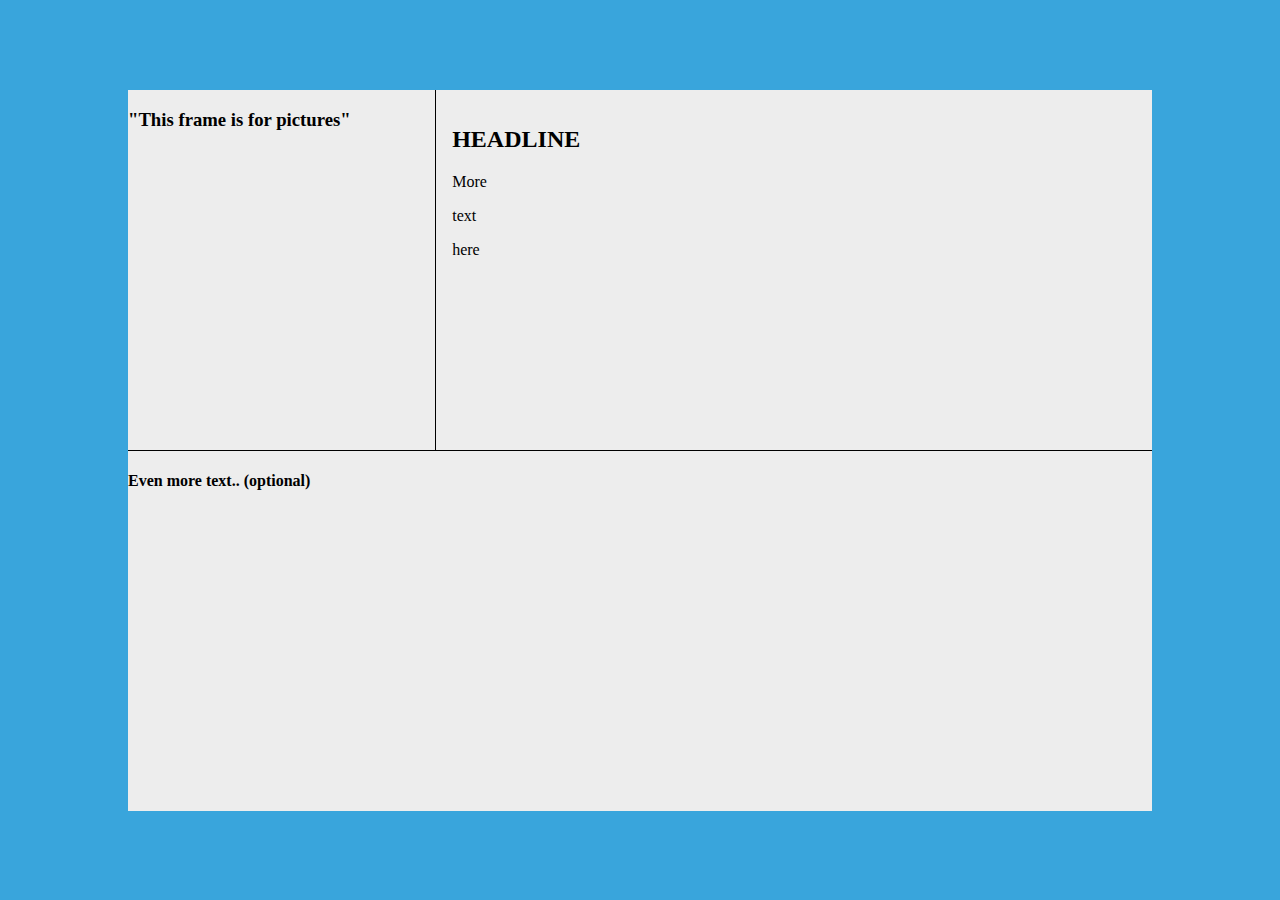
<file: docs/card.html>
<!DOCTYPE html>
<html lang="en">
<head>
    <meta charset="UTF-8">
    <meta name="viewport" content="width=device-width, initial-scale=1.0">
    <meta http-equiv="X-UA-Compatible" content="ie=edge">
    <link rel="stylesheet" href="../css/card.css">
    <link rel="stylesheet" href="../css/flex.css">
    <link rel="stylesheet" href="../css/colors.css">
    <title>Cards</title>
</head>
<body class="body">
    <!--view, overflow-->
    <div class="viewport
                overflow-hidden">
        <!--outer grid-->
        <div class="grid-card-layout
                    primary-light-bg">
                <!--inner grid-->
                <div class="grid-inside-ver2"
                     style="background-color: white">
                        <!--grid split-->
                            <div class="flex-direction-row
                                        height100
                                        secondary-light-bg">
                                        <!--frame, top-left-->
                                        <div class="height100
                                                    width30
                                                    flex-align-self-stretch
                                                    border-solid-right">
                                                    <h3>"This frame is for pictures"</h3>
                                        </div>
                                                    <!--frame, top-right-->                                      
                                                    <div class="pad-text"><h2>HEADLINE</h2>
                                                    <p> More</p>
                                                    <p> text</p>
                                                    <p> here</p>
                                                    </div>  
                            </div>
                            <!--frame, bottom-->
                            <div class="flex-direction-row
                                        height100
                                        border-solid-top
                                        secondary-light-bg">
                                        <h4>Even more text.. (optional)</h4>                                
                            </div>
                </div>
        </div>
    </div>
    
</body>
</html>
</file>
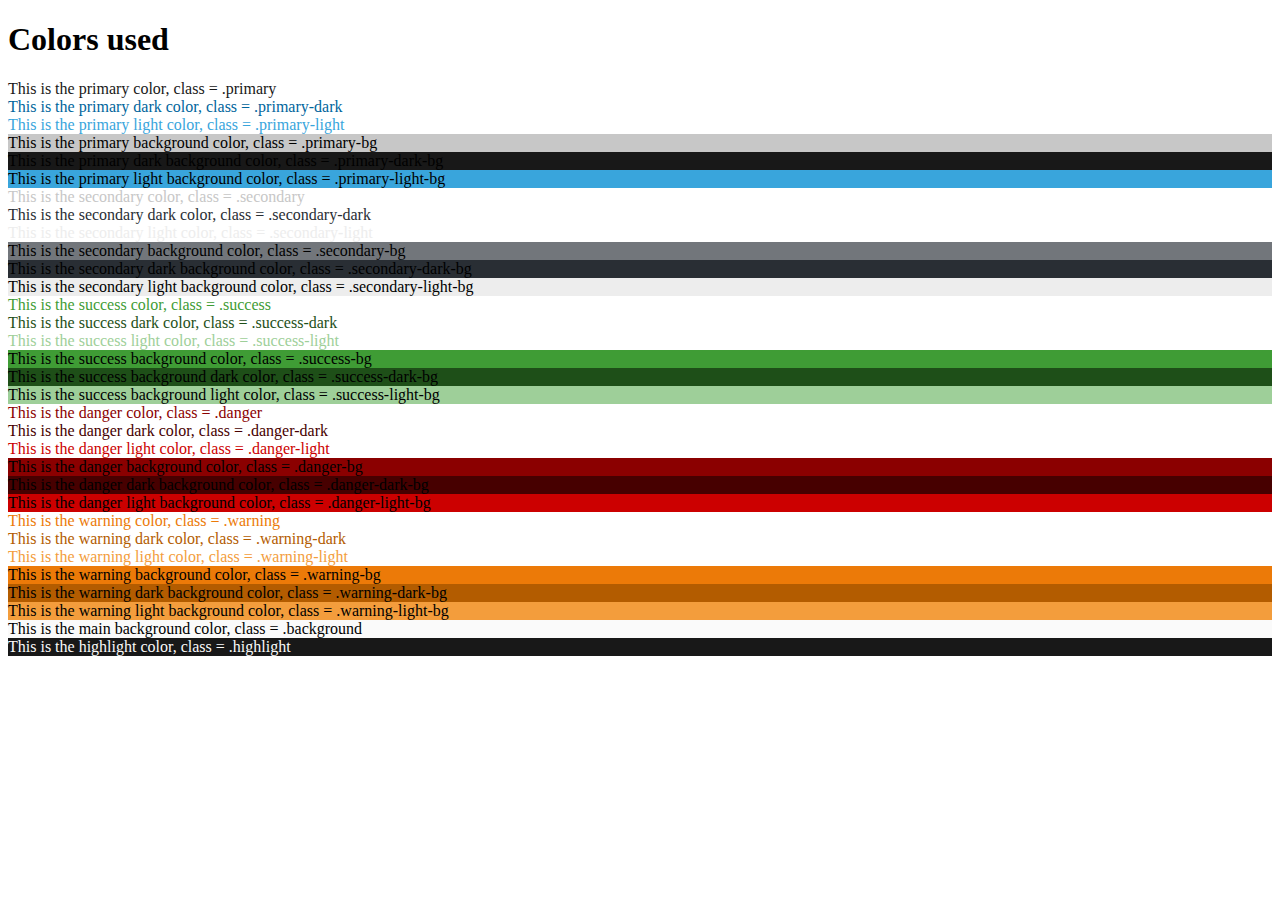
<file: docs/Colors.html>
<!DOCTYPE html>
<html lang="en" dir="ltr">
<link rel="stylesheet" type="text/css" href="../css/colors.css">

<head>
	<meta charset="utf-8">
	<title>Colors</title>
</head>

<body>
	<h1>Colors used</h1>
	<div class="primary"> This is the primary color, class = .primary
	</div>
	<div class="primary-dark">This is the primary dark color, class = .primary-dark
	</div>
	<div class="primary-light">This is the primary light color, class = .primary-light
	</div>
	<div class="primary-bg"> This is the primary background color, class = .primary-bg
	</div>
	<div class="primary-dark-bg"> This is the primary dark background color, class = .primary-dark-bg
	</div>
	<div class="primary-light-bg">This is the primary light background color, class = .primary-light-bg
	</div>
	<div class="secondary">This is the secondary color, class = .secondary
	</div>
	<div class="secondary-dark">This is the secondary dark color, class = .secondary-dark
	</div>
	<div class="secondary-light">This is the secondary light color, class = .secondary-light
	</div>
	<div class="secondary-bg">This is the secondary background color, class = .secondary-bg
	</div>
	<div class="secondary-dark-bg">This is the secondary dark background color, class = .secondary-dark-bg
	</div>
	<div class="secondary-light-bg">This is the secondary light background color, class = .secondary-light-bg
	</div>
	<div class="success">This is the success color, class = .success
	</div>
	<div class="success-dark">This is the success dark color, class = .success-dark
	</div>
	<div class="success-light">This is the success light color, class = .success-light
	</div>
	<div class="success-bg">This is the success background color, class = .success-bg
	</div>
	<div class="success-dark-bg">This is the success background dark color, class = .success-dark-bg
	</div>
	<div class="success-light-bg">This is the success background light color, class = .success-light-bg
	</div>
	<div class="danger">This is the danger color, class = .danger
	</div>
	<div class="danger-dark">This is the danger dark color, class = .danger-dark
	</div>
	<div class="danger-light">This is the danger light color, class = .danger-light
	</div>
	<div class="danger-bg">This is the danger background color, class = .danger-bg
	</div>
	<div class="danger-dark-bg">This is the danger dark background color, class = .danger-dark-bg
	</div>
	<div class="danger-light-bg">This is the danger light background color, class = .danger-light-bg
	</div>
	<div class="warning">This is the warning color, class = .warning
	</div>
	<div class="warning-dark">This is the warning dark color, class = .warning-dark
	</div>
	<div class="warning-light">This is the warning light color, class = .warning-light
	</div>
	<div class="warning-bg">This is the warning background color, class = .warning-bg
	</div>
	<div class="warning-dark-bg">This is the warning dark background color, class = .warning-dark-bg
	</div>
	<div class="warning-light-bg">This is the warning light background color, class = .warning-light-bg
	</div>
	<div class="background">This is the main background color, class = .background
	</div>
	<div class="highlight primary-dark-bg">This is the highlight color, class = .highlight
	</div>

</body>

</html>
</file>
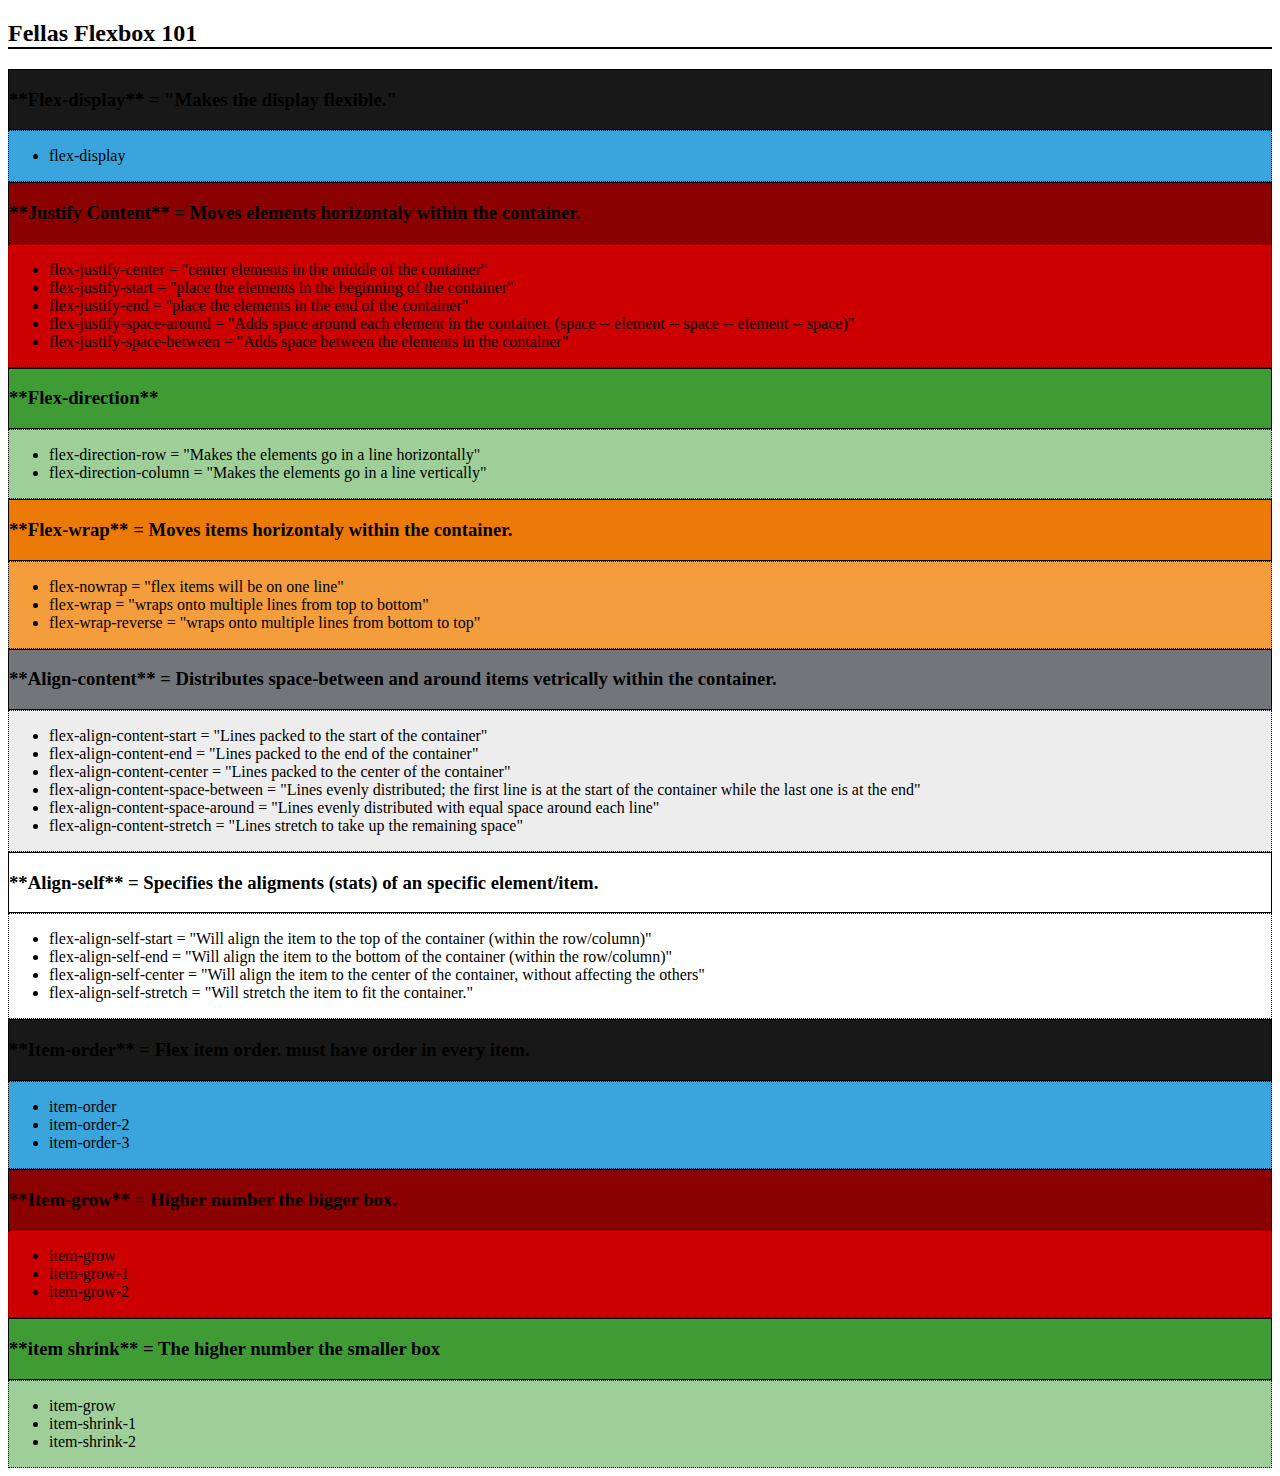
<file: docs/flex.html>
<!DOCTYPE html>
<html lang="en">
<head>
    <meta charset="UTF-8">
    <meta name="viewport" content="width=device-width, initial-scale=1.0">
    <meta http-equiv="X-UA-Compatible" content="ie=edge">
    <link rel="stylesheet" href="../css/flex.css">
    <link rel="stylesheet" href="../css/colors.css">
    <title>Flexbox 101</title>
</head>
<body>
    <!--headline-->
    <div> 
        <h2 style="border-bottom: solid 2px black;">Fellas Flexbox 101 </h2>
    </div>

    <!--flexbox-start-->
    <div class="primary-dark-bg" style="border: solid 1px black;">
        <h3> **Flex-display** = "Makes the display flexible."</h3>
    </div>

    <div class="primary-light-bg" style="border: dotted 1px black;"> 
        <ul>
            <li>flex-display</li>
        </ul>
    </div>

        <!--justify-content-->
        <div class="danger-bg" style="border: solid 1px black;">
        <h3> **Justify Content** = Moves elements horizontaly within the container. </h3>

        </div>

        <div class="danger-light-bg" style="border: dotted 1px black;">
            <ul>
                <li> flex-justify-center = "center elements in the middle of the container" </li>
                <li> flex-justify-start = "place the elements in the beginning of the container" </li>
                <li> flex-justify-end = "place the elements in the end of the container" </li>
                <li> flex-justify-space-around = "Adds space around each element in the container.
                                                (space -- element -- space -- element -- space)" </li>
                <li> flex-justify-space-between = "Adds space between the elements in the container" </li>
            </ul>
        </div>

        <!--flex-direction-->
            <div class="success-bg" style="border: solid 1px black;">
                        <h3> **Flex-direction** </h3>
                       
            </div>
                       
            <div class="success-light-bg" style="border: dotted 1px black;">
                <ul>
                    <li> flex-direction-row = "Makes the elements go in a line horizontally" </li>
                    <li> flex-direction-column = "Makes the elements go in a line vertically" </li>
                </ul>
            </div>

        <!--flex-wrap-->
        <div class="warning-bg" style="border: solid 1px black;">
                <h3> **Flex-wrap** = Moves items horizontaly within the container. </h3>
          
        </div>

        <div class="warning-light-bg" style="border: dotted 1px black;"> 
            <ul>
                <li>flex-nowrap = "flex items will be on one line" </li>
                <li>flex-wrap = "wraps onto multiple lines from top to bottom" </li>
                <li>flex-wrap-reverse = "wraps onto multiple lines from bottom to top" </li>
            </ul>
        </div>

        <!--align-content-->
            <div class="secondary-bg" style="border: solid 1px black;">
                    <h3> **Align-content** = Distributes space-between and around items vetrically within the container. </h3>
                
            </div>
                
            <div class="secondary-light-bg" style="border: dotted 1px black;">
                <ul>
                    <li> flex-align-content-start = "Lines packed to the start of the container" </li>
                    <li> flex-align-content-end = "Lines packed to the end of the container" </li>
                    <li> flex-align-content-center = "Lines packed to the center of the container" </li>
                    <li> flex-align-content-space-between = "Lines evenly distributed; the first line is at the start of the container while the last one is at the end" </li>
                    <li> flex-align-content-space-around = "Lines evenly distributed with equal space around each line" </li>
                    <li> flex-align-content-stretch = "Lines stretch to take up the remaining space" </li>
                </ul>
            </div>

            <!--align-self-->
            <div style="border: solid 1px black;">
                    <h3> **Align-self** = Specifies the aligments (stats) of an specific element/item. </h3>
                
            </div>
                
            <div style="border: dotted 1px black;">
                <ul>
                    <li> flex-align-self-start = "Will align the item to the top of the container (within the row/column)" </li>
                    <li> flex-align-self-end = "Will align the item to the bottom of the container (within the row/column)" </li>
                    <li> flex-align-self-center = "Will align the item to the center of the container, without affecting the others" </li>
                    <li> flex-align-self-stretch = "Will stretch the item to fit the container." </li>
                </ul>
            </div>

        <!--item order-->
        <div class="primary-dark-bg" style="border: solid 1px black;">
                <h3> **Item-order** = Flex item order. must have order in every item. </h3>
          
        </div>

        <div class="primary-light-bg" style="border: dotted 1px black;"> 
            <ul>
                <li> item-order </li>
                <li> item-order-2 </li>
                <li> item-order-3 </li>
            </ul>
        </div>

        <!--item-grow-->
        <div class="danger-bg" style="border: solid 1px black;">
                <h3> **Item-grow** = Higher number the bigger box. </h3>
           
        </div>

        <div class="danger-light-bg" style="border: dotted 1px black;"> 
            <ul>
                <li> item-grow </li>
                <li> item-grow-1 </li>
                <li> item-grow-2 </li>
            </ul>
        </div>

        <!--Item-shrink-->
        <div class="success-bg" style="border: solid 1px black;">
                <h3> **item shrink** = The higher number the smaller box </h3>
                   
        </div>
        
         <div class="success-light-bg" style="border: dotted 1px black;"> 
             <ul>
                <li> item-grow </li>
                <li> item-shrink-1 </li>
                <li> item-shrink-2 </li>
             </ul>
        </div>

</body>
</html>
</file>
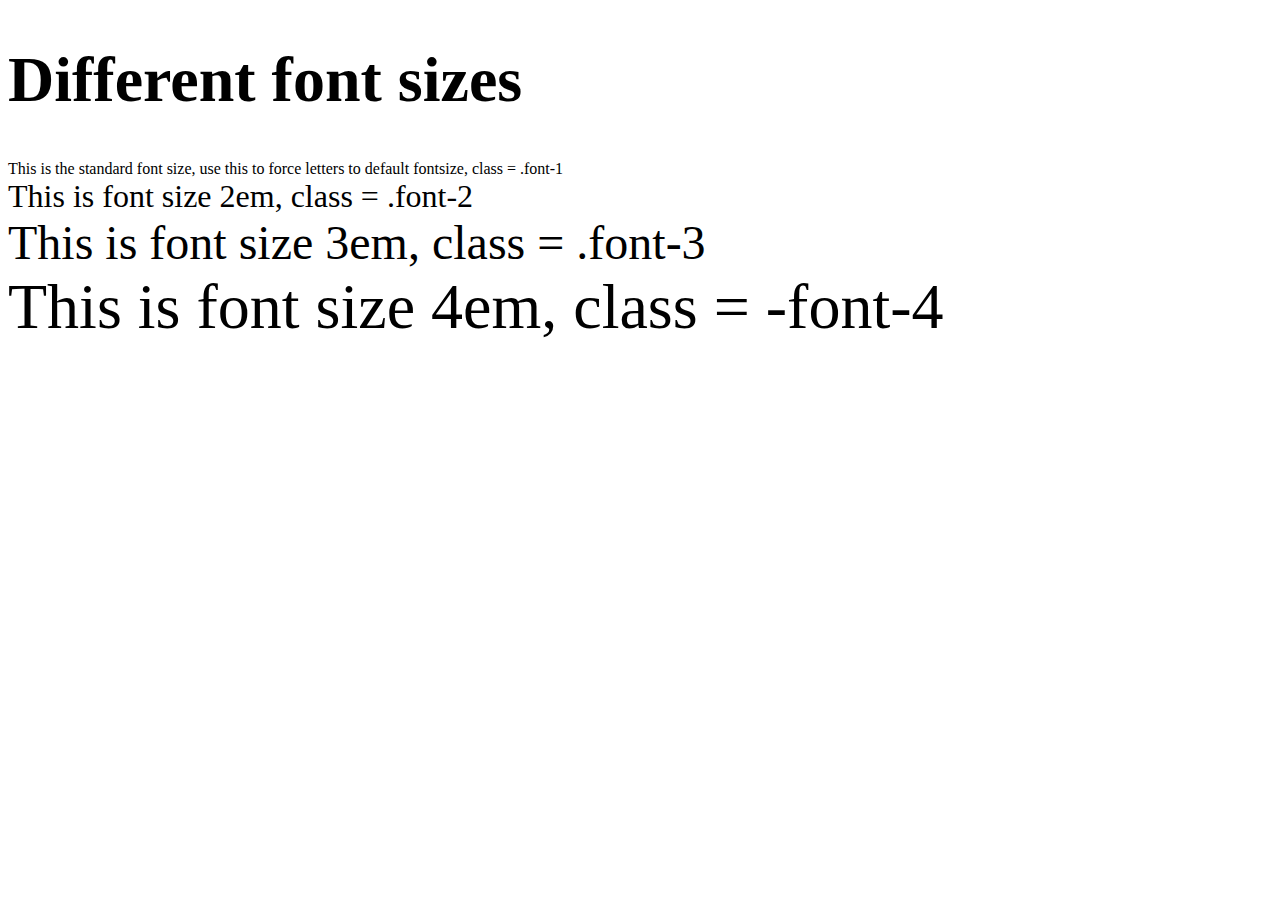
<file: docs/fonts.html>
<!DOCTYPE html>
<html lang="en" dir="ltr">
<link rel="stylesheet" type="text/css" href="../css/fonts.css">

<head>
	<meta charset="utf-8">
	<title>Fonts</title>
</head>

<body>
	<h1 class="font-4">Different font sizes</h1>
	<div class="font-1">This is the standard font size, use this to force letters to default fontsize, class = .font-1
	</div>
	<div class="font-2">This is font size 2em, class = .font-2
	</div>
	<div class="font-3">This is font size 3em, class = .font-3
	</div>
	<div class="font-4">This is font size 4em, class = -font-4
	</div>
</body>

</html>
</file>
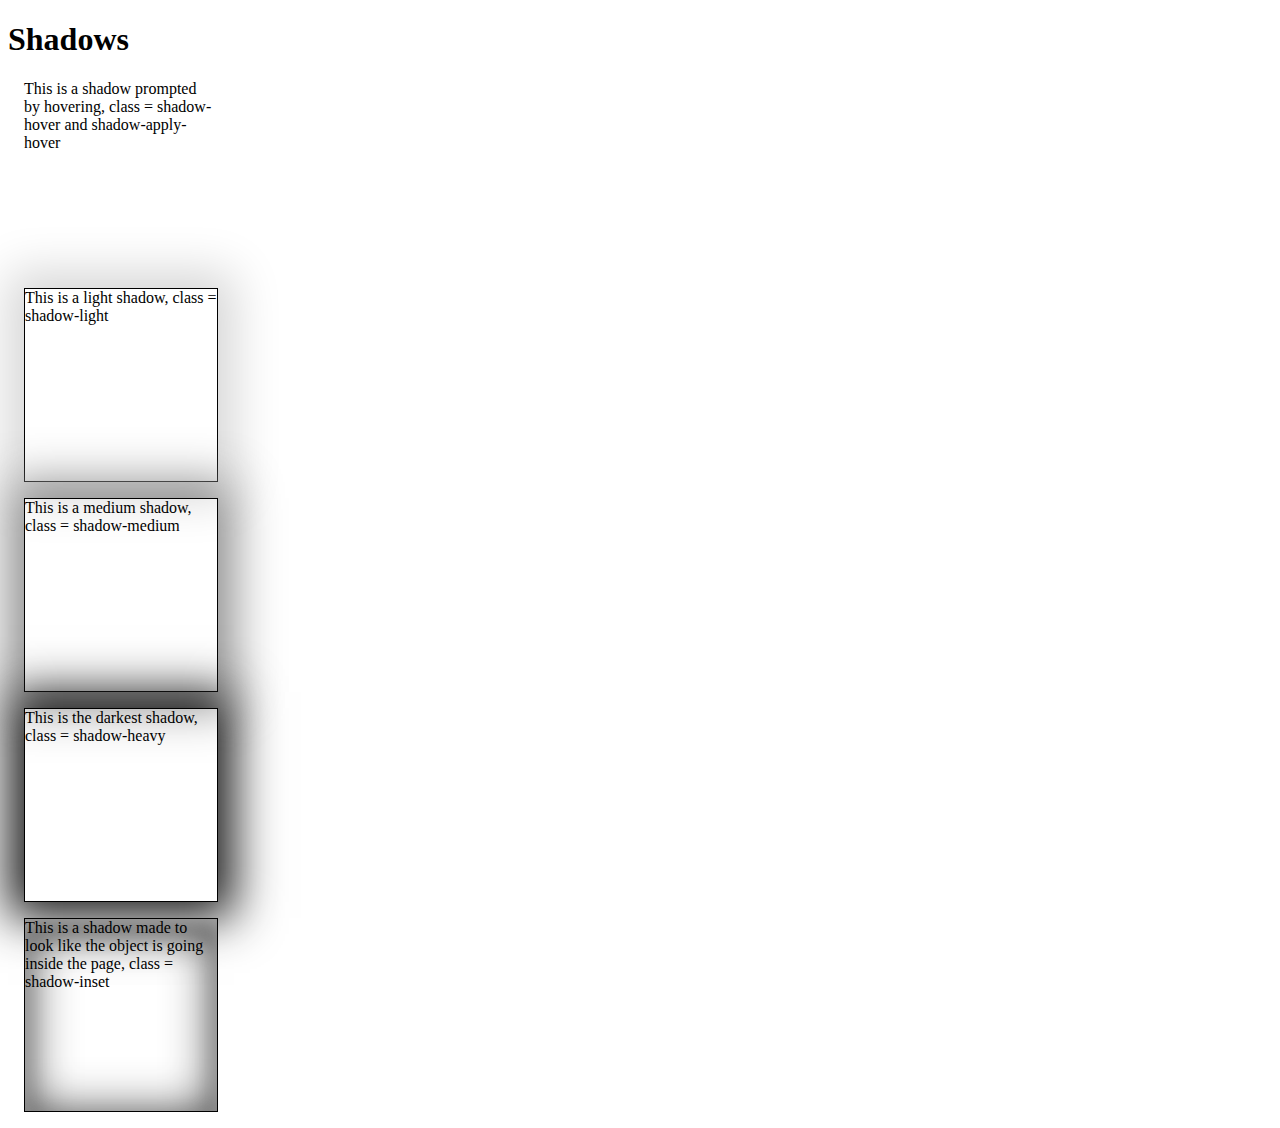
<file: docs/shadows.html>
<!DOCTYPE html>
<html lang="en" dir="ltr">
<link rel="stylesheet" href="../css/shadows.css">
<link rel="stylesheet" href="../css/card.css">
<link rel="stylesheet" href="../css/sizes.css">
<link rel="stylesheet" href="../css/utility.css">

<head>
	<meta charset="utf-8">
	<title>Shadows</title>
</head>

<body>
	<h1>Shadows</h1>

	<div class="shadow-hover shadow-apply-hover box-main-12em margin-100">This is a shadow prompted by hovering, class = shadow-hover and shadow-apply-hover
	</div>
	<div class="shadow-light box-main-12em margin-100 border-01-solid">This is a light shadow, class = shadow-light
	</div>
	<div class="shadow-medium box-main-12em margin-100 border-01-solid">This is a medium shadow, class = shadow-medium
	</div>
	<div class="shadow-heavy box-main-12em margin-100 border-01-solid">This is the darkest shadow, class = shadow-heavy
	</div>
	<div class="shadow-inset box-main-12em margin-100 border-01-solid">This is a shadow made to look like the object is going inside the page, class = shadow-inset
	</div>

</body>

</html>
</file>
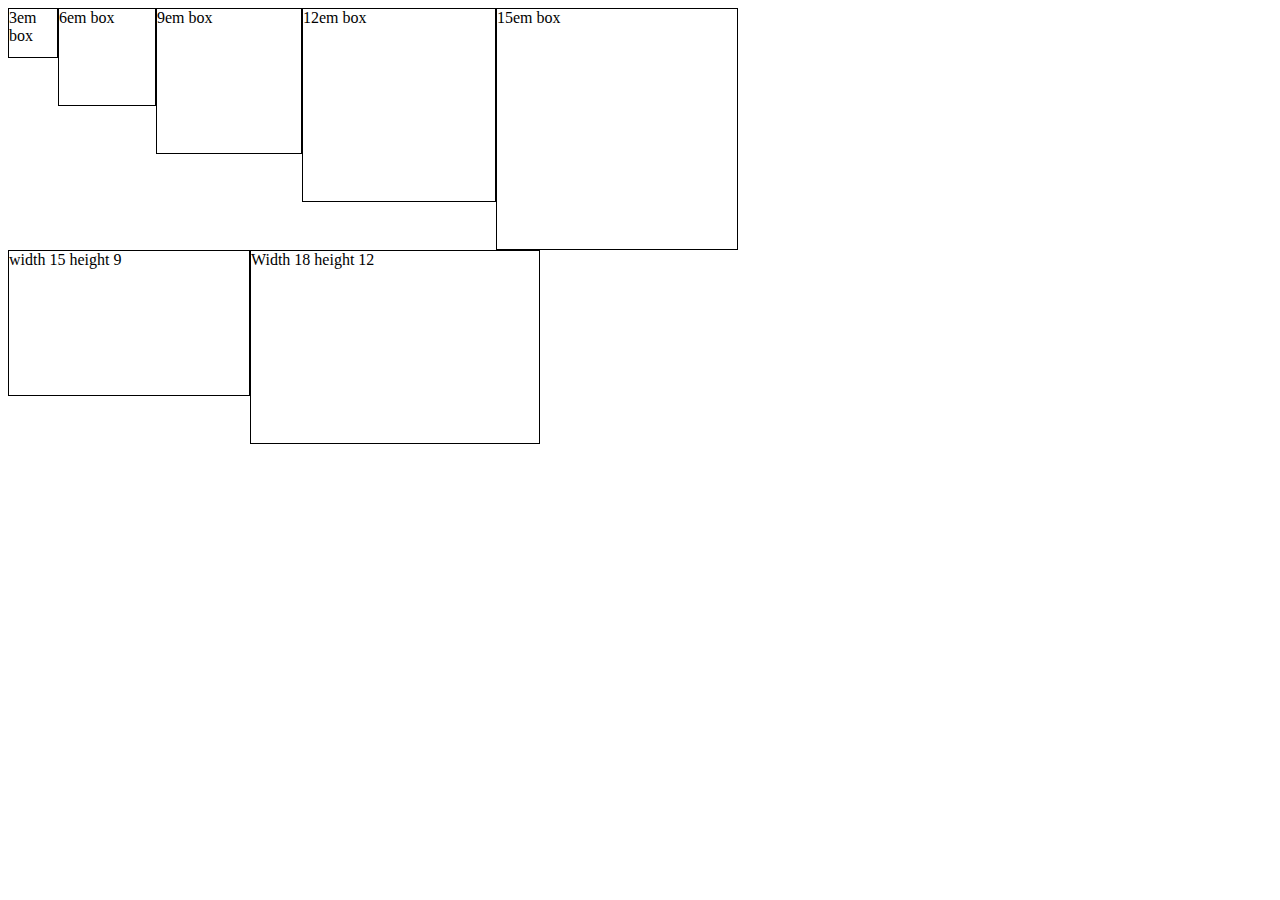
<file: docs/sizes.html>
<!DOCTYPE html>
<html lang="en">
<link rel="stylesheet" type="text/css" href="../css/sizes.css">
<link rel="stylesheet" type="text/css" href="../css/flex.css">
<link rel="stylesheet" type="text/css" href="../css/colors.css">
<link rel="stylesheet" type="text/css" href="../css/utility.css">

<head>
    <meta charset="UTF-8">
    <meta name="viewport" content="width=device-width, initial-scale=1.0">
    <meta http-equiv="X-UA-Compatible" content="ie=edge">
    <title>sizes</title>
</head>

<body>
    <div class="container">
        <div class="flex-direction-row">
            <!--BOX size starts from 3em too 25 start-->
            <!--BOX SIZE 3em-->
            <div class="box-main-3em border-001-solid">3em box</div>
            <!--SIZE 6em-->
            <div class="box-main-6em border-001-solid">6em box</div>
            <!--SIZE 9em-->
            <div class="box-main-9em border-001-solid">9em box</div>
            <!--SIZE 12-->
            <div class="box-main-12em border-001-solid">12em box</div>
            <!--SIZE 15-->
            <div class="box-main-15em border-001-solid">15em box</div>
        </div>
    </div>

    <div class="container">
        <div class="flex-direction-row">
            <!--rectangle size-->
            <!--SIZE 15/9-->
            <div class="box-rectangle-main border-001-solid">width 15 height 9</div>
            <!--SIZE 18/12-->
            <div class="box-rectangle-secondary border-001-solid">Width 18 height 12</div>



        </div>
    </div>
</body>

</html>
</file>
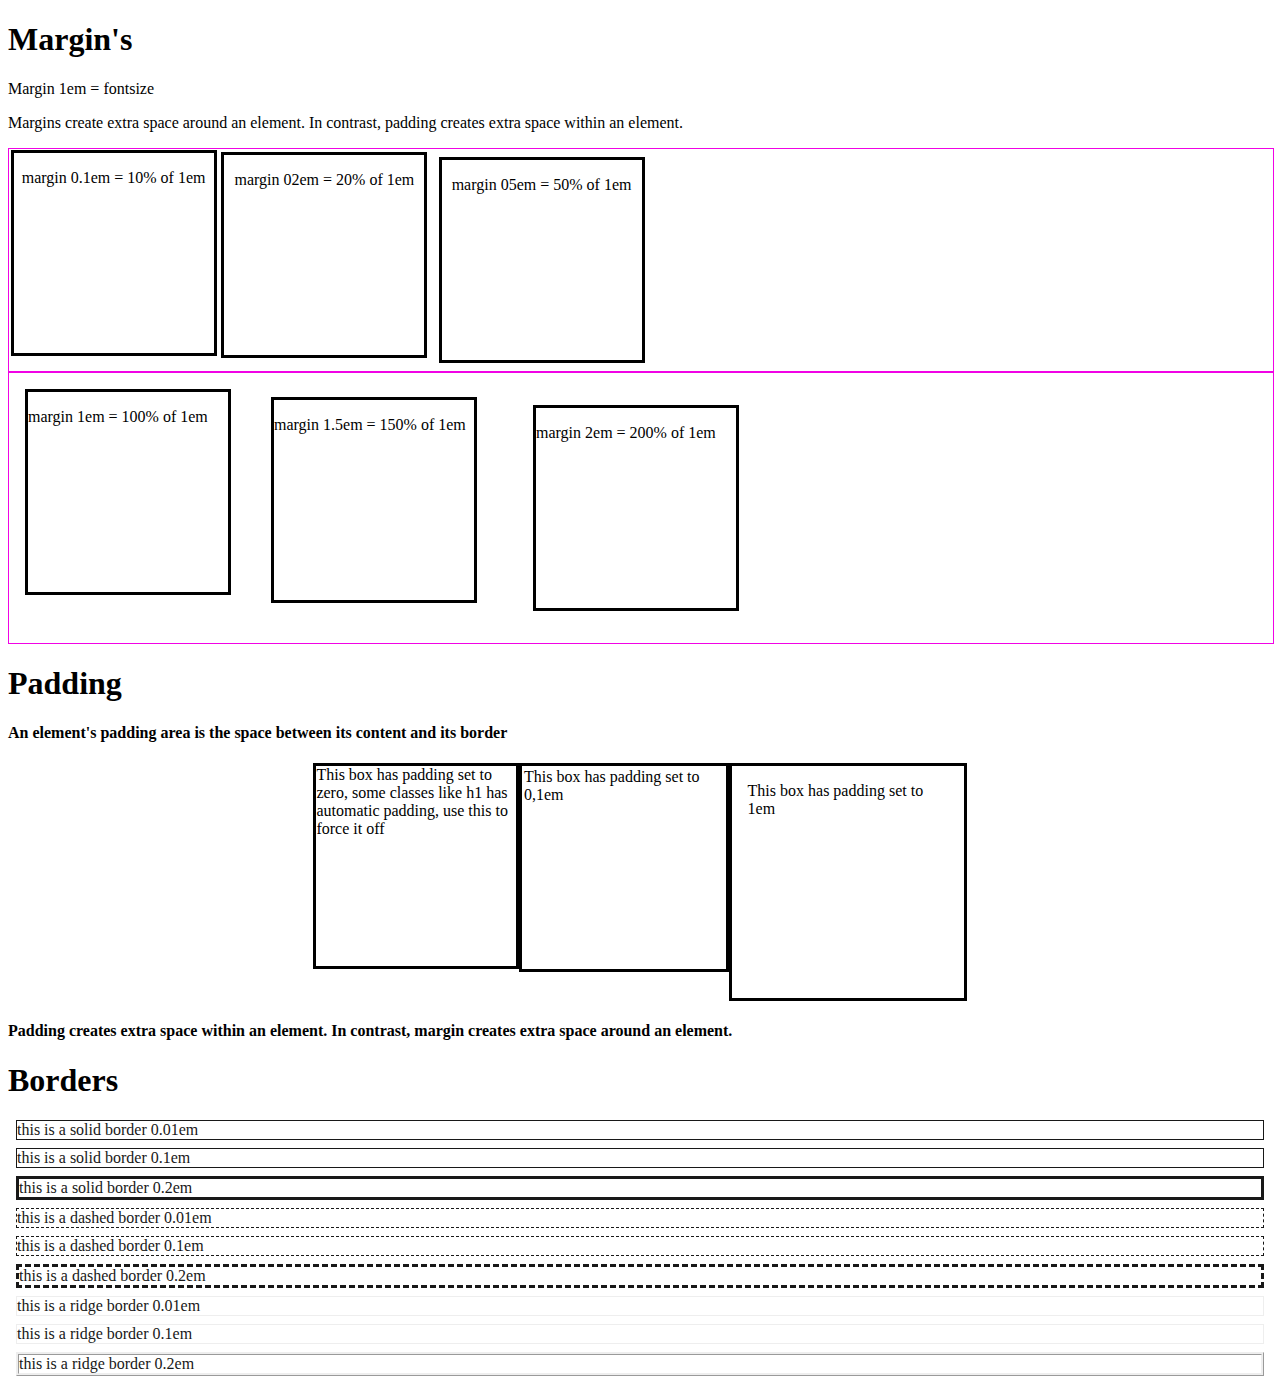
<file: docs/Utility.html>
<!DOCTYPE html>
<html lang="en">

<head>
	<meta charset="UTF-8">
	<meta name="viewport" content="width=device-width, initial-scale=1.0">
	<meta http-equiv="X-UA-Compatible" content="ie=edge">
	<link rel="stylesheet" href="../css/Templol.css">
	<link rel="stylesheet" href="../css/utility.css">
	<link rel="stylesheet" href="../css/colors.css">
	<link rel="stylesheet" href="../css/flex.css">
	<title>Utility's</title>
</head>

<body>
	<h1>Margin's</h1>
    <p>Margin 1em = fontsize</p>
    <p>Margins create extra space around an element.
       In contrast, padding creates extra space within an element.</p>

	<div class="container">
		<div class="flex-row">
			<div class="box-200 margin-10 flex-justify-center">
				<p>margin 0.1em = 10% of 1em</p>
			</div>
			<div class="box-200 margin-20 text-center">
				<p>margin 02em = 20% of 1em</p>
			</div>
			<div class="box-200 margin-50 flex-justify-center">
				<p>margin 05em = 50% of 1em</p>
			</div>
		</div>
	</div>
	<div class="container">
		<div class="flex-row">
			<div class="box-200 margin-100">
				<p>margin 1em = 100% of 1em</p>
			</div>
			<div class="box-200 margin-150">
				<p>margin 1.5em = 150% of 1em</p>
			</div>
			<div class="box-200 margin-200">
				<p>margin 2em = 200% of 1em</p>
			</div>
		</div>
	</div>

	<h1>Padding</h1>
	<h4>An element's padding area is the space between its content and its border</h4>
	<div class="flex-row flex-justify-center">
		<div class="box-200 padding-0">This box has padding set to zero, some classes like h1 has automatic padding, use this to force it off
		</div>
		<div class="box-200 padding-01">This box has padding set to 0,1em
		</div>
		<div class="box-200 padding-1">This box has padding set to 1em
		</div>
	</div>
	<h4>Padding creates extra space within an element. In contrast, margin creates extra space around an element.</h4>

	<h1>Borders</h1>
<div class="border-001-solid primary margin-50" >this is a solid border 0.01em</div>
<div class="border-01-solid primary margin-50" >this is a solid border 0.1em</div>
<div class="border-02-solid primary margin-50" >this is a solid border 0.2em</div>
<div class="border-001-dashed primary margin-50" >this is a dashed border 0.01em</div>
<div class="border-01-dashed primary margin-50" >this is a dashed border 0.1em</div>
<div class="border-02-dashed primary margin-50" >this is a dashed border 0.2em</div>
<div class="border-001-ridge primary margin-50" >this is a ridge border 0.01em</div>
<div class="border-01-ridge primary margin-50" >this is a ridge border 0.1em</div>
<div class="border-02-ridge primary margin-50" >this is a ridge border 0.2em</div>



</body>

</html>
</file>
<file: css/card.css>
/* card with grid + grid + flex */

.grid-card-layout{
    display:grid;
    grid-template-rows: 10% 1fr 10%;
    grid-template-columns:10% 1fr 10%;
    height:100%;
}

.grid-inside-ver2{
    display: grid;
    grid-template-rows: 1fr 1fr;
    grid-row: 2/3;
    grid-column: 2/3;
 }

/* size */

.size1{
    height: 60%;
    width: 30%;
}

/* additional */

.height100{
    height:100%;
}

.width30{
    width: 30%;
}

/* borders */

.border-solid-right{
    border-right: solid 1px black;
}

.border-solid-top{
    border-top: solid 1px black;
}

/* Base html functions */

.viewport {
    height: 100vh;
    width: 100vw;
}

.body {
    margin: 0px;
}

/* justify content */

 .jusify-center{
     justify-content: center;
 }

 .pad-text{
     padding: 1em;
 }

 /* overflow */
 .overflow-hidden{
     overflow: hidden;
 }
</file>
<file: css/flex.css>
/*Justify Content, moves elements horisontaly within the container. <--->  */

/* center elements in the middle of the container*/
.flex-justify-center{
    display:flex;
    justify-content: center;
}

/* place the elements in the beginning of the container*/
.flex-justify-start{
    display:flex;
    justify-content:flex-start;
}

/*place the elements in the end of the container*/
.flex-justify-end{
    display:flex;
    justify-content:flex-end;
}

/* Adds space around each element in the container.  (space -- element -- space -- element -- space) */
.flex-justify-space-around{
    display:flex;
    justify-content: space-around;
}

/* Adds space between the elements in the container */
.flex-justify-space-between{
    display:flex;
    justify-content: space-between;
}


/*Flex-wrap, moves items horizontalty within the container, <---> */

/*Flex nowrap flex items will be on one line*/
.flex-nowrap{
    flex-wrap: nowrap;
}

/*Flex wrap wraps onto multiple lines from top to bottom*/
.flex-wrap{
    flex-wrap: wrap;
}

/*Flex wrap reverse, wraps onto multiple lines from bottom to top*/
.flex-wrap-reverse{
    flex-wrap: wrap-reverse;
}


/*flex item order. must have order in every item.*/
.item-order{
    order: 1;
}
.item-order-2{
    order: 2;
}
.item-order-3{
    order: 3;
}
/*flex item order ends*/

.item-grow-example{
    /*grow example*/
        display: flex;
        justify-content: space-around;
        flex-flow: row wrap;
        align-items: stretch;
        }
      .box-example{
        flex-grow: 1;
        border: 3px solid black;
      }
      
      .box-example-1 {
        flex-grow: 2;
        border: 3px solid black;
      }

/*item grow example end*/

/*flex item grow. higher number the bigger box*/
.item-grow{
    flex-grow: 1;
}
.item-grow-1{
    flex-grow: 2;
}
.item-grow-2{
    flex-grow: 3;
}
/*flex item grow end*/

/*item shrink. the higher number the smaller box.*/
.item-shrink{
    flex-shrink:0;
}
.item-shrink-1{
    flex-shrink:1;
}
.item-shrink-2{
    flex-shrink:2;  
}
/*item shrink end*/
 
/*align content starts here*/
.flex-align-content-start{
    align-content: flex-start;
}
.flex-align-content-end{
    align-content: flex-end;
}
.flex-align-content-center{
    align-content: center;
}
.flex-align-content-space-between{
    align-content: space-between;
}
.flex-align-content-space-around{
    align-content: space-around;
}
.flex-align-content-stretch{
    align-content: stretch;
}
/*align content ends here*/


.flex-display{
    display:flex;
}


/* Align-self: specifies the aligments (stats) of an specific element/item */
/** will only affect the specific element/item and not the other ones in the same row/column **/

/*align-self:center will align the item to the center of the container, without affecting the others*/
/** example: second one = align-self:     # - #   where it goes to the center of the row/column **/

.flex-align-self-center{
    display:flex;
    align-self:center;
}

/* align-self:flex-start will align the item to the top of the container (within the row/column)*/
/** example: # " #  where the " goes to the top of the element**/

.flex-align-self-start{
    display:flex;
    align-self:flex-start;
}

/* align-self:flex-end  will align the item to the bottom of the container (within the row/column */
/** example:  # _ #  where the element _ goes to the bottom of the container. **/

.flex-align-self-end{
    display:flex;
    align-self: flex-end;
}


/* align-self:stretch  will stretch the item to fit the container.
/** example: # # #  where the element is stretched to fit the element (still respecting min and max width).. **/

.flex-align-self-stretch{
    display:flex;
    align-self:stretch;
}



/*flex direction*/

/*flex-direction-row  to make the elements go in a line horisontaly */

.flex-direction-row{
    display:flex;
    flex-direction:row;
}

/*flex-direction-column  make the elements go in a line vertically */

.flex-direction-column{
    display:flex;
    flex-direction:column;
}
</file>
<file: css/colors.css>
.primary {
    color: #181818;
}

.primary-dark {
    color: #00659c;
}

.primary-light {
    color: #39a5dc;
}

.primary-bg {
    background-color: #C7C7C7;
}

.primary-dark-bg {
    background-color: #181818;
}

.primary-light-bg {
    background-color: #39a5dc;
}

.secondary {
    color: #C7C7C7;
}

.secondary-dark {
    color: #292e34;
}

.secondary-light {
    color: #ededed;
}

.secondary-bg {
    background-color: #72767b;
}

.secondary-dark-bg {
    background-color: #292e34;
}

.secondary-light-bg {
    background-color: #ededed;
}

.success {
    color: #3f9c35;
}

.success-dark {
    color: #1e4f18;
}

.success-light {
    color: #9ecf99;
}

.success-bg {
    background-color: #3f9c35;
}

.success-dark-bg {
    background-color: #1e4f18;
}

.success-light-bg {
    background-color: #9ecf99;
}

.danger {
    color: #8b0000;
}

.danger-dark {
    color: #470000;
}

.danger-light {
    color: #cc0000;
}

.danger-bg {
    background-color: #8b0000;
}

.danger-dark-bg {
    background-color: #470000;
}

.danger-light-bg {
    background-color: #cc0000;
}

.warning {
    color: #ec7a08;
}

.warning-dark {
    color: #b35c00;
}

.warning-light {
    color: #f39d3c;
}

.warning-bg {
    background-color: #ec7a08;
}

.warning-dark-bg {
    background-color: #b35c00;
}

.warning-light-bg {
    background-color: #f39d3c;
}

.background {
    background-color: #fafafa;
}

.highlight {
    color: #fafafa;
}

.form-button{
  color: inherit;
  background-color: inherit;
}
.form-button-animated{
  color: inherit;
  background-color: inherit;
}
.form-button:hover{
  background-color: #C0C0C0 ;
}
.form-button:disabled {
    background-color: #303030;
}
.form-button:active {
  background-color: #f2f2f2;
  box-shadow: inset 0;
}
</file>
<file: css/fonts.css>
.font-1 {
    font-size: 1em;
}

.font-2 {
    font-size: 2em;
}

.font-3 {
    font-size: 3em;
}

.font-4 {
    font-size: 4em;
}
</file>
<file: css/shadows.css>
.shadow-hover {
    box-shadow: 0 1px 3px color: #1515d6, 0 1px 2px color: #1515d6;
    transition: all 0.3s cubic-bezier(.25, .8, .25, 1);
}

.shadow-apply-hover:hover {
    box-shadow: 0 14px 28px #000000, 0 10px 10px #9e9e9e;
}

.shadow-light {
    box-shadow: 0px 0px 45px 16px #a0a0a0;
    box-shadow: 0px 0px 45px 16px #d6d6d6;
}

.shadow-medium {
    box-shadow: 0px 0px 45px 16px #8e8e8e;
    box-shadow: 0px 0px 45px 16px #8e8e8e;
}

.shadow-heavy {
    box-shadow: 0px 0px 45px 16px #1c1c1c;
    box-shadow: 0px 0px 45px 16px #1c1c1c;
}

.shadow-inset {
    box-shadow: inset 0 10px 20px #a5a5a5, inset 0 6px 50px #232323;
}
</file>
<file: css/sizes.css>
/* Box container,that uses 100% of the screen*/
.container{
    width: 100%;
    height: 100%;
    display: flex;
}
   
/*Box sizes 3em-12em*/

.box-main-3em{
    width: 3em;
    height:3em;
}

.box-main-6em{
    width: 6em;
    height:6em;
}

.box-main-9em{
    width: 9em;
    height:9em;
}

.box-main-12em{
    width: 12em;
    height:12em;
}
.box-main-15em{
    width: 15em;
    height:15em;
}

.box-rectangle-main{
    width:15em;
    height: 9em;
}

.box-rectangle-secondary{
    width:18em;
    height:12em;
}

.width-100p{
    width: 100%;
}
</file>
<file: css/utility.css>
/* Margin's start */

.margin-10 {
    margin: 0.1em;
}

.margin-20 {
    margin: 0.2em;
}

.margin-50 {
    margin: 0.5em;
}

.margin-100 {
    margin: 1em;
}

.margin-150 {
    margin: 1.5em;
}

.margin-200 {
    margin: 2em;
}

.margin-0 {
    margin: 0em;
}

.margin-auto {
    margin: auto;
}

/* Margin's end */

/* border's start */

.border-001-solid {
  border: solid 0.01em;
}
.border-01-solid {
    border: solid 0.1em;
}
.border-02-solid {
    border: solid 0.2em;
}


.border-001-dashed {
  border: dashed 0.01em;
}
.border-01-dashed {
    border: dashed 0.1em;
}
.border-02-dashed {
    border: dashed 0.2em;
}


.border-001-ridge {
  border: ridge 0.01em;
}
.border-01-ridge {
    border: ridge 0.1em;
}
.border-02-ridge {
    border: ridge 0.2em;
}



/* border's end* /

  /* Padding start */

.padding-0 {
    padding: 0;
}

.padding-1 {
    padding: 1em;
}

.padding-01 {
    padding: 0.1em;
}

/* Padding end */
</file>
<file: css/Templol.css>
.container{
    border: solid 1px rgb(241, 3, 229);
    width: 100%;
    height: 100%;
    display: flex;
}

.box-200{
    border: solid;
    width: 200px;
    height: 200px;  
}

.flex-row{
    display: flex;
    flex-direction: row;
    flex-wrap: wrap; 
  }

.flex-column{
    display: flex;
    flex-direction: column;
}

.text-center {
    text-align: center;  
}
</file>
